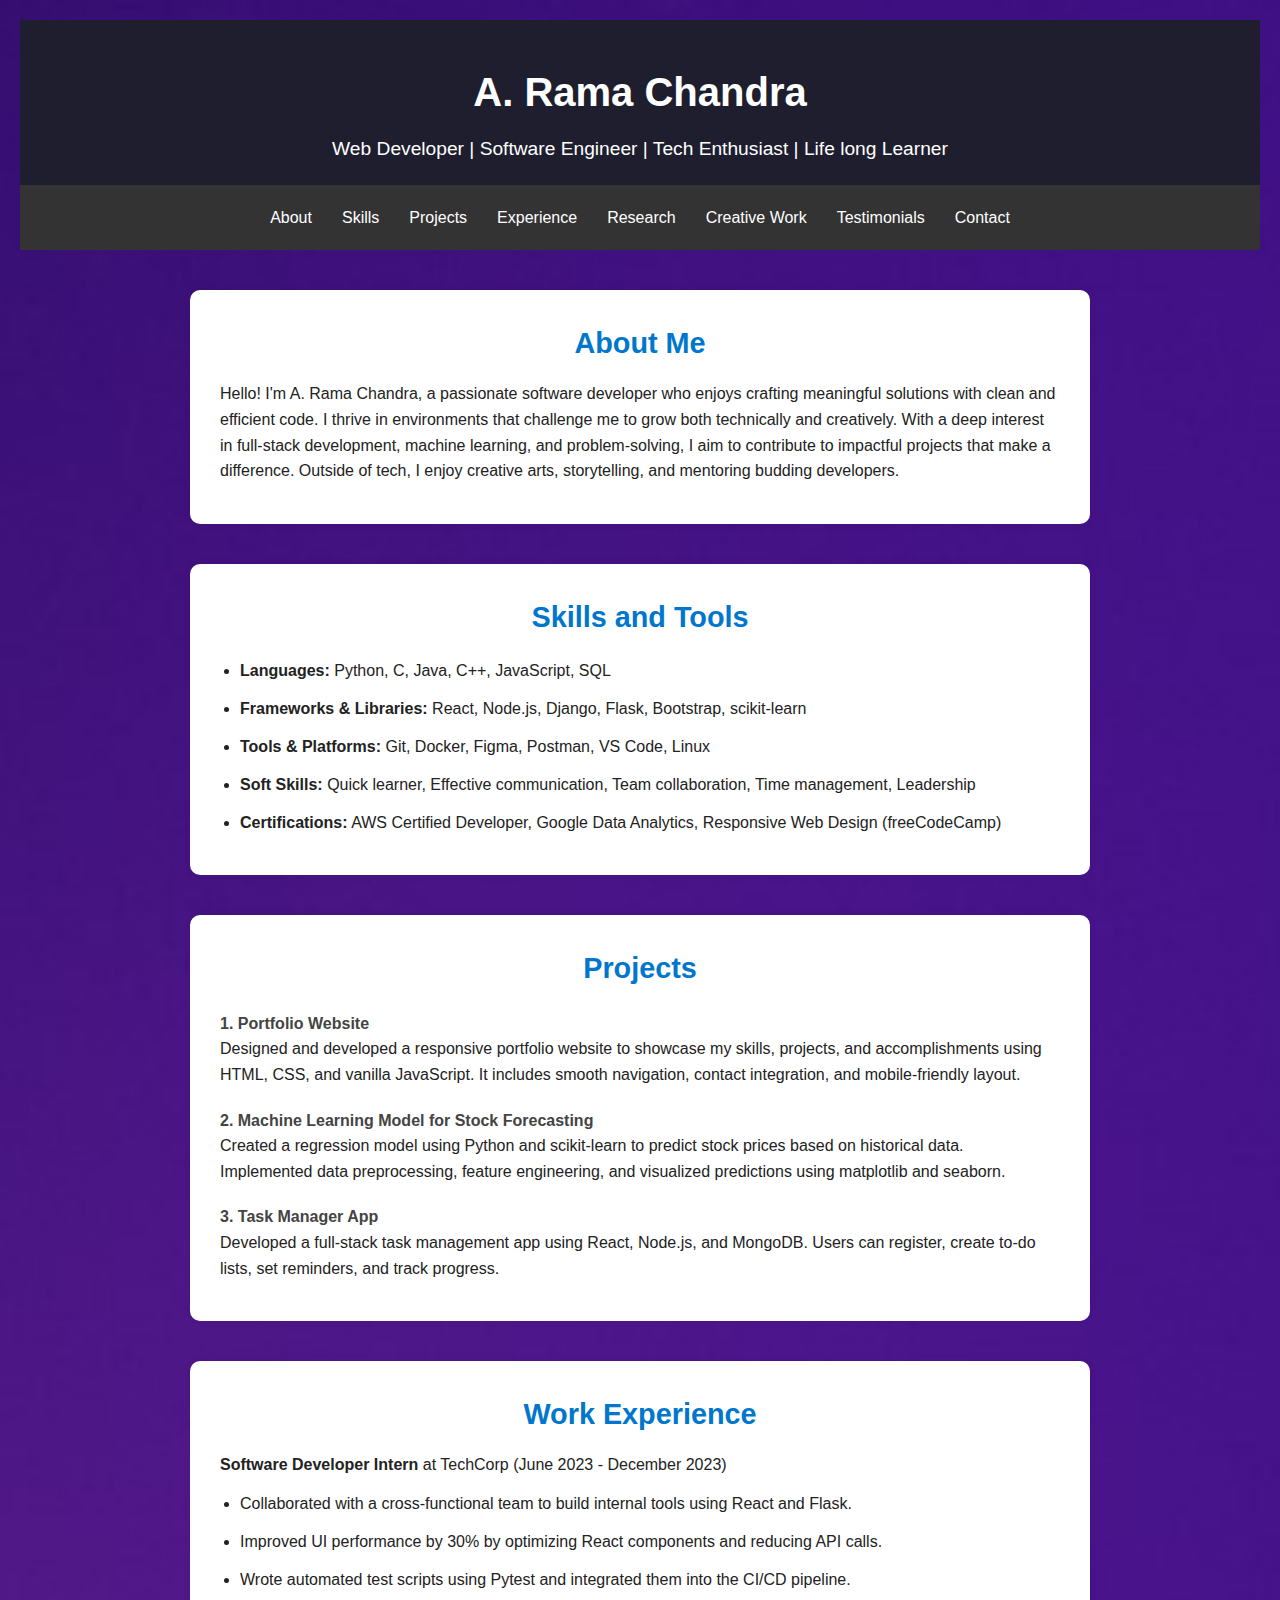
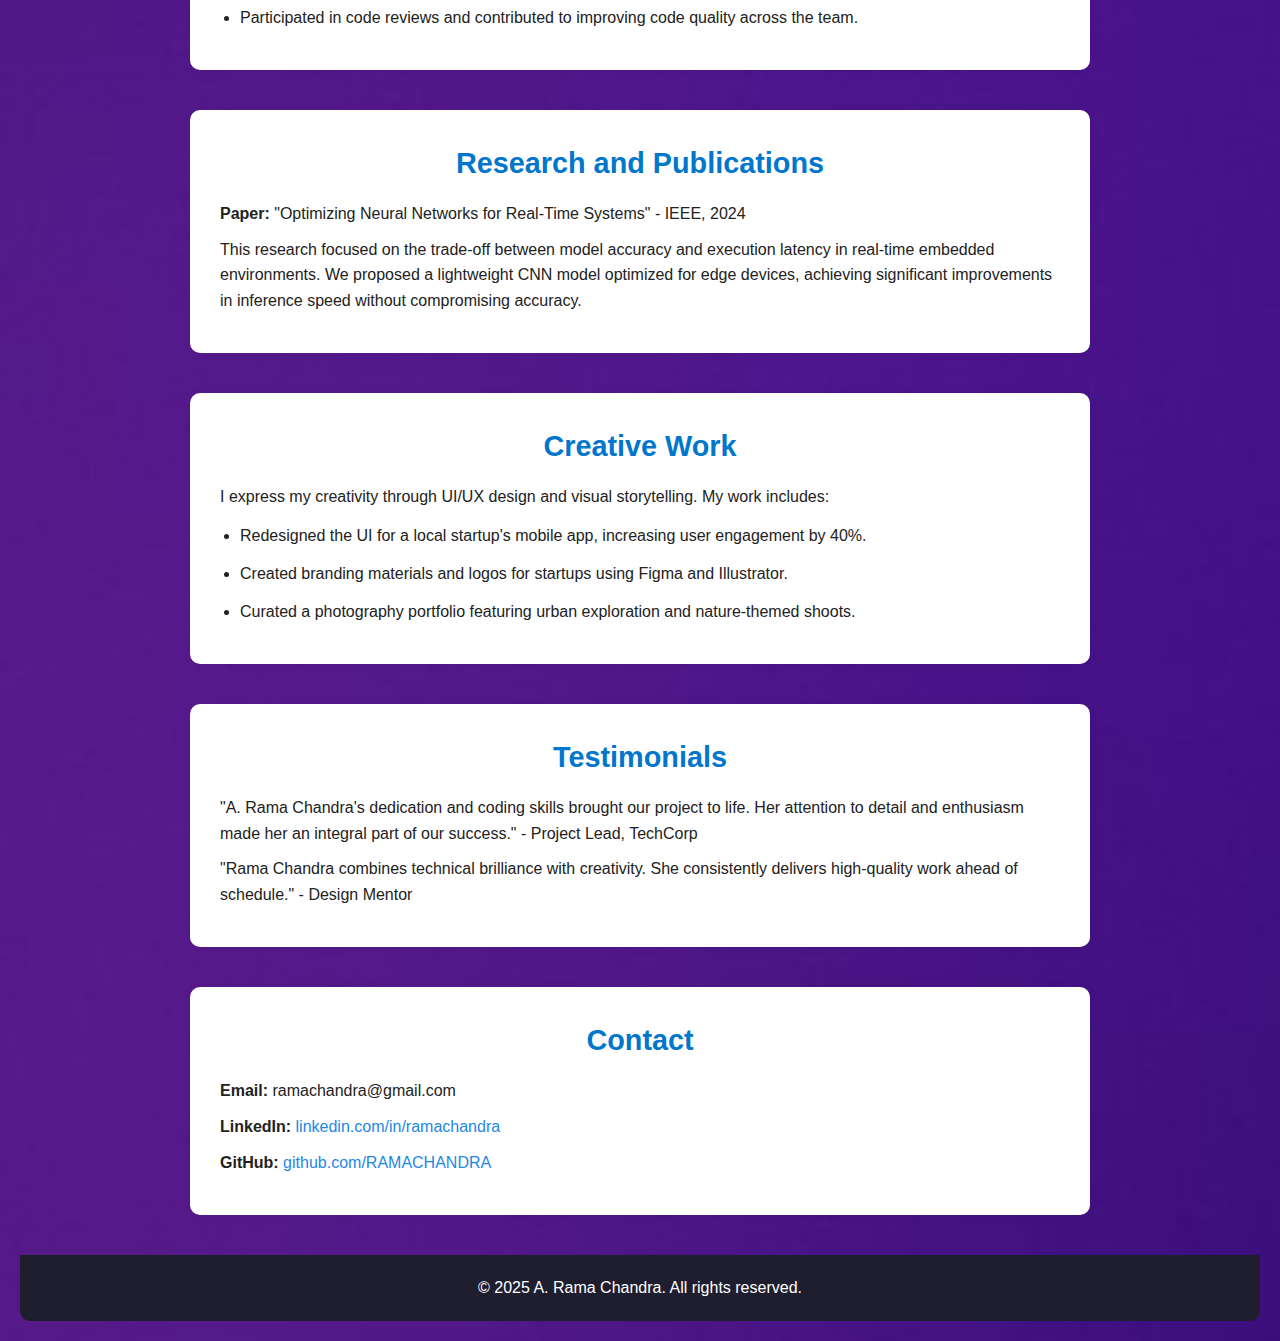
<file: index.html>
<!DOCTYPE html>
<html lang="en">
<head>
<meta charset="UTF-8" />
<meta name="viewport" content="width=device-width, initial-scale=1.0"/>
<title>About Me - A. Rama Chandra</title>
<link rel="stylesheet" href="styles.css">
</head>
<body>
<header>
  <h1>A. Rama Chandra</h1>
  <p>Web Developer | Software Engineer | Tech Enthusiast | Life long Learner</p>
</header>
<body style="background-image: url('img.jpg'); background-size: cover; background-repeat: no-repeat;"></body>
<nav>
  <a href="about.html">About</a>
  <a href="skills.html">Skills</a>
  <a href="projects.html">Projects</a>
  <a href="experience.html">Experience</a>
  <a href="research.html">Research</a>
  <a href="creative.html">Creative Work</a>
  <a href="testimonials.html">Testimonials</a>
  <a href="contact.html">Contact</a>
</nav>
<section id="about">
  <h2>About Me</h2>
  <p>Hello! I'm A. Rama Chandra, a passionate software developer who enjoys crafting meaningful solutions with clean and efficient code. I thrive in environments that challenge me to grow both technically and creatively. With a deep interest in full-stack development, machine learning, and problem-solving, I aim to contribute to impactful projects that make a difference. Outside of tech, I enjoy creative arts, storytelling, and mentoring budding developers.</p>
</section>

<section id="skills">
  <h2>Skills and Tools</h2>
  <ul>
    <li><strong>Languages:</strong> Python, C, Java, C++, JavaScript, SQL</li>
    <li><strong>Frameworks & Libraries:</strong> React, Node.js, Django, Flask, Bootstrap, scikit-learn</li>
    <li><strong>Tools & Platforms:</strong> Git, Docker, Figma, Postman, VS Code, Linux</li>
    <li><strong>Soft Skills:</strong> Quick learner, Effective communication, Team collaboration, Time management, Leadership</li>
    <li><strong>Certifications:</strong> AWS Certified Developer, Google Data Analytics, Responsive Web Design (freeCodeCamp)</li>
  </ul>
</section>

<section id="projects">
  <h2>Projects</h2>
  <h4>1. Portfolio Website</h4>
  <p>Designed and developed a responsive portfolio website to showcase my skills, projects, and accomplishments using HTML, CSS, and vanilla JavaScript. It includes smooth navigation, contact integration, and mobile-friendly layout.</p>

  <h4>2. Machine Learning Model for Stock Forecasting</h4>
  <p>Created a regression model using Python and scikit-learn to predict stock prices based on historical data. Implemented data preprocessing, feature engineering, and visualized predictions using matplotlib and seaborn.</p>

  <h4>3. Task Manager App</h4>
  <p>Developed a full-stack task management app using React, Node.js, and MongoDB. Users can register, create to-do lists, set reminders, and track progress.</p>
</section>

<section id="experience">
  <h2>Work Experience</h2>
  <p><strong>Software Developer Intern</strong> at TechCorp (June 2023 - December 2023)</p>
  <ul>
    <li>Collaborated with a cross-functional team to build internal tools using React and Flask.</li>
    <li>Improved UI performance by 30% by optimizing React components and reducing API calls.</li>
    <li>Wrote automated test scripts using Pytest and integrated them into the CI/CD pipeline.</li>
    <li>Participated in code reviews and contributed to improving code quality across the team.</li>
  </ul>
</section>

<section id="research">
  <h2>Research and Publications</h2>
  <p><strong>Paper:</strong> "Optimizing Neural Networks for Real-Time Systems" - IEEE, 2024</p>
  <p>This research focused on the trade-off between model accuracy and execution latency in real-time embedded environments. We proposed a lightweight CNN model optimized for edge devices, achieving significant improvements in inference speed without compromising accuracy.</p>
</section>

<section id="creative">
  <h2>Creative Work</h2>
  <p>I express my creativity through UI/UX design and visual storytelling. My work includes:</p>
  <ul>
    <li>Redesigned the UI for a local startup's mobile app, increasing user engagement by 40%.</li>
    <li>Created branding materials and logos for startups using Figma and Illustrator.</li>
    <li>Curated a photography portfolio featuring urban exploration and nature-themed shoots.</li>
  </ul>
</section>

<section id="testimonials">
  <h2>Testimonials</h2>
  <p>"A. Rama Chandra's dedication and coding skills brought our project to life. Her attention to detail and enthusiasm made her an integral part of our success." - Project Lead, TechCorp</p>
  <p>"Rama Chandra combines technical brilliance with creativity. She consistently delivers high-quality work ahead of schedule." - Design Mentor</p>
</section>

<section id="contact">
  <h2>Contact</h2>
  <p><strong>Email:</strong> ramachandra@gmail.com</p>
  <p><strong>LinkedIn:</strong> <a href="https://linkedin.com/in/charunya" target="_blank">linkedin.com/in/ramachandra</a></p>
  <p><strong>GitHub:</strong> <a href="https://github.com/CHARUNYA-91" target="_blank">github.com/RAMACHANDRA</a></p>
</section>

<footer>
  <p>&copy; 2025 A. Rama Chandra. All rights reserved.</p>
</footer>

</body>
</html>
</file>
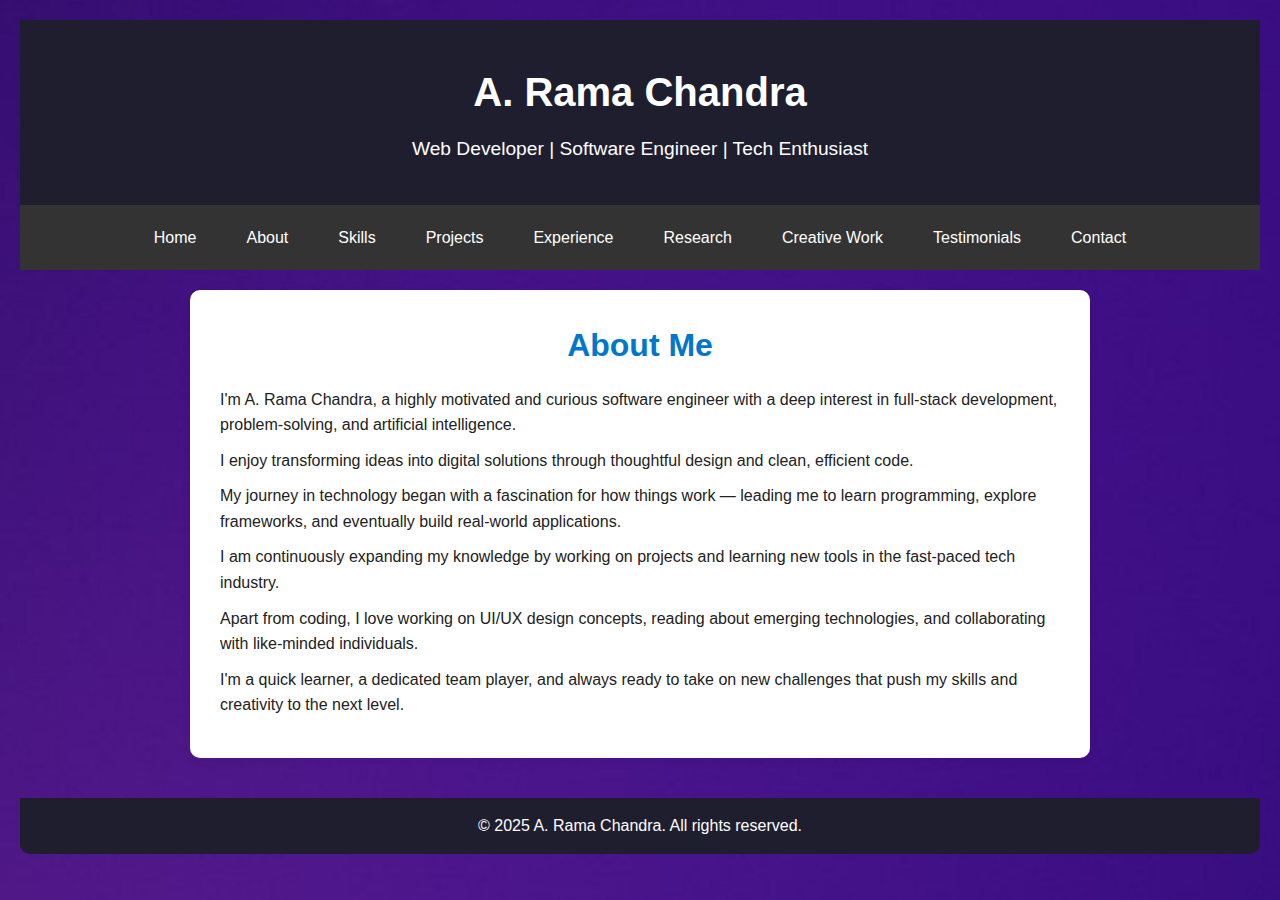
<file: about.html>
<!DOCTYPE html>
<html lang="en">
<head>
<meta charset="UTF-8" />
<meta name="viewport" content="width=device-width, initial-scale=1.0"/>
<title>About Me - A. Rama Chandra</title>
<link rel="stylesheet" href="styles.css">
<link rel="stylesheet" href="about.css">
</head>
<body>
<header>
<h1>A. Rama Chandra</h1>
<p>Web Developer | Software Engineer | Tech Enthusiast</p>
</header>
<body style="background-image: url('img.jpg'); background-size: cover; background-repeat: no-repeat;"></body>
<nav>
<a href="index.html">Home</a>
<a href="about.html">About</a>
<a href="skills.html">Skills</a>
<a href="projects.html">Projects</a>
<a href="experience.html">Experience</a>
<a href="research.html">Research</a>
<a href="creative.html">Creative Work</a>
<a href="testimonials.html">Testimonials</a>
<a href="contact.html">Contact</a>
</nav>
<section>
<h2>About Me</h2>
<p>I'm A. Rama Chandra, a highly motivated and curious software engineer with a deep interest in full-stack development, problem-solving, and artificial intelligence. 
</p>
<p>I enjoy transforming ideas into digital solutions through thoughtful design and clean, efficient code.
</p>
<p>My journey in technology began with a fascination for how things work — leading me to learn programming, explore frameworks, and eventually build real-world applications.
</p>
<p>I am continuously expanding my knowledge by working on projects and learning new tools in the fast-paced tech industry.
</p>
<p>Apart from coding, I love working on UI/UX design concepts, reading about emerging technologies, and collaborating with like-minded individuals.
</p>
<p>I'm a quick learner, a dedicated team player, and always ready to take on new challenges that push my skills and creativity to the next level.
</p>
</section>
<footer>
<p>&copy; 2025 A. Rama Chandra. All rights reserved.</p>
</footer>
</body>
</html>
</file>
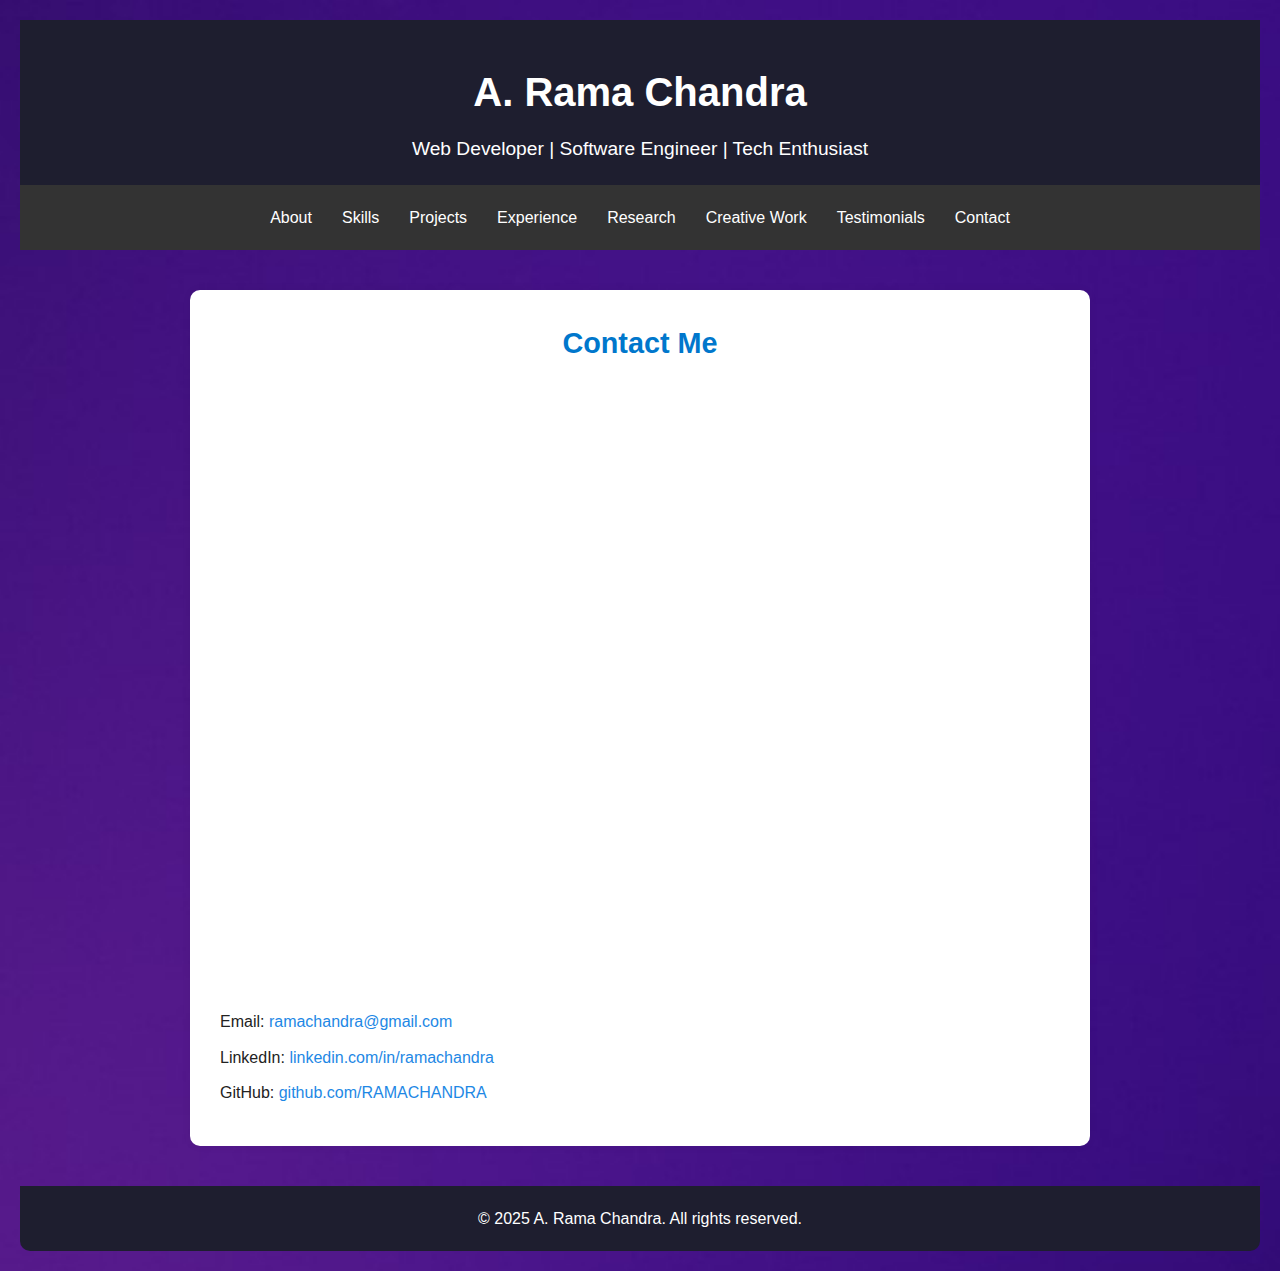
<file: contact.html>
<!DOCTYPE html>
<html lang="en">
<head>
  <meta charset="UTF-8" />
  <meta name="viewport" content="width=device-width, initial-scale=1.0"/>
  <title>Contact - A. Rama Chandra</title>
  <link rel="stylesheet" href="styles.css" >
  <link rel="stylesheet" href="contact.css">
</head>
<body>
  <header>
    <h1>A. Rama Chandra</h1>
    <p>Web Developer | Software Engineer | Tech Enthusiast</p>
  </header>
  <body style="background-image: url('img.jpg'); background-size: cover; background-repeat: no-repeat;"></body>
  <nav>
    <a href="about.html">About</a>
    <a href="skills.html">Skills</a>
    <a href="projects.html">Projects</a>
    <a href="experience.html">Experience</a>
    <a href="research.html">Research</a>
    <a href="creative.html">Creative Work</a>
    <a href="testimonials.html">Testimonials</a>
    <a href="contact.html" class="active">Contact</a>
  </nav>

  <main>
    <section id="contact">
      <h2>Contact Me</h2>
      <iframe src="https://docs.google.com/forms/d/e/1FAIpQLSe_LyJ6KixwgiIWkGVzWD3s-S8d2KoLZzleivDQYcdfmCKC2A/viewform?embedded=true"
              width="100%" height="600" frameborder="0" marginheight="0" marginwidth="0">
        Loading…
      </iframe>

      <div class="contact-info" style="margin-top: 20px;">
        <p>Email: <a href="mailto:ramachandra@gmail.com">ramachandra@gmail.com</a></p>
        <p>LinkedIn: <a href="https://linkedin.com/in/charunya" target="_blank">linkedin.com/in/ramachandra</a></p>
        <p>GitHub: <a href="https://github.com/CHARUNYA-91" target="_blank">github.com/RAMACHANDRA</a></p>
      </div>
    </section>
  </main>

  <footer>
    <p>&copy; 2025 A. Rama Chandra. All rights reserved.</p>
  </footer>
</body>
</html>
</file>
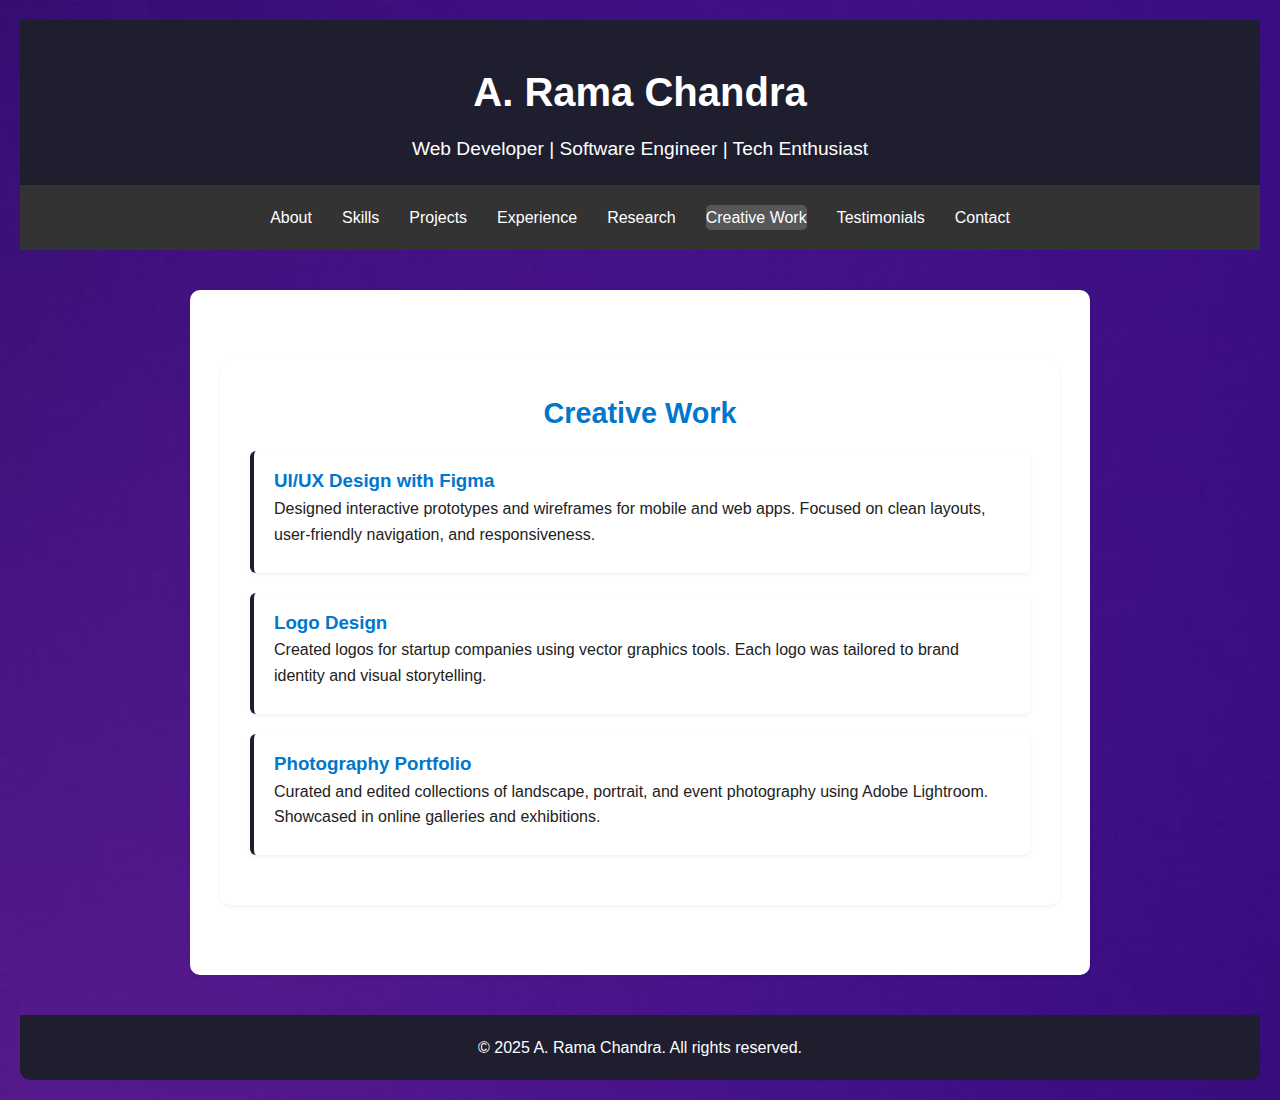
<file: creative.html>
<!DOCTYPE html>
<html lang="en">
<head>
  <meta charset="UTF-8" />
  <meta name="viewport" content="width=device-width, initial-scale=1.0"/>
  <title>Creative Work - A. Rama Chandra</title>
  <link rel="stylesheet" href="styles.css">
  <link rel="stylesheet" href="creative.css">
</head>
<body>
  <header>
    <h1>A. Rama Chandra</h1>
    <p>Web Developer | Software Engineer | Tech Enthusiast</p>
  </header>
  <body style="background-image: url('img.jpg'); background-size: cover; background-repeat: no-repeat;"></body>
  <nav>
    <a href="about.html">About</a>
    <a href="skills.html">Skills</a>
    <a href="projects.html">Projects</a>
    <a href="experience.html">Experience</a>
    <a href="research.html">Research</a>
    <a href="creative.html" class="active">Creative Work</a>
    <a href="testimonials.html">Testimonials</a>
    <a href="contact.html">Contact</a>
  </nav>

  <main>
    <section id="creative">
      <h2>Creative Work</h2>

      <article>
        <h3>UI/UX Design with Figma</h3>
        <p>Designed interactive prototypes and wireframes for mobile and web apps. Focused on clean layouts, user-friendly navigation, and responsiveness.</p>
      </article>

      <article>
        <h3>Logo Design</h3>
        <p>Created logos for startup companies using vector graphics tools. Each logo was tailored to brand identity and visual storytelling.</p>
      </article>

      <article>
        <h3>Photography Portfolio</h3>
        <p>Curated and edited collections of landscape, portrait, and event photography using Adobe Lightroom. Showcased in online galleries and exhibitions.</p>
      </article>
    </section>
  </main>

  <footer>
    <p>&copy; 2025 A. Rama Chandra. All rights reserved.</p>
  </footer>
</body>
</html>
</file>
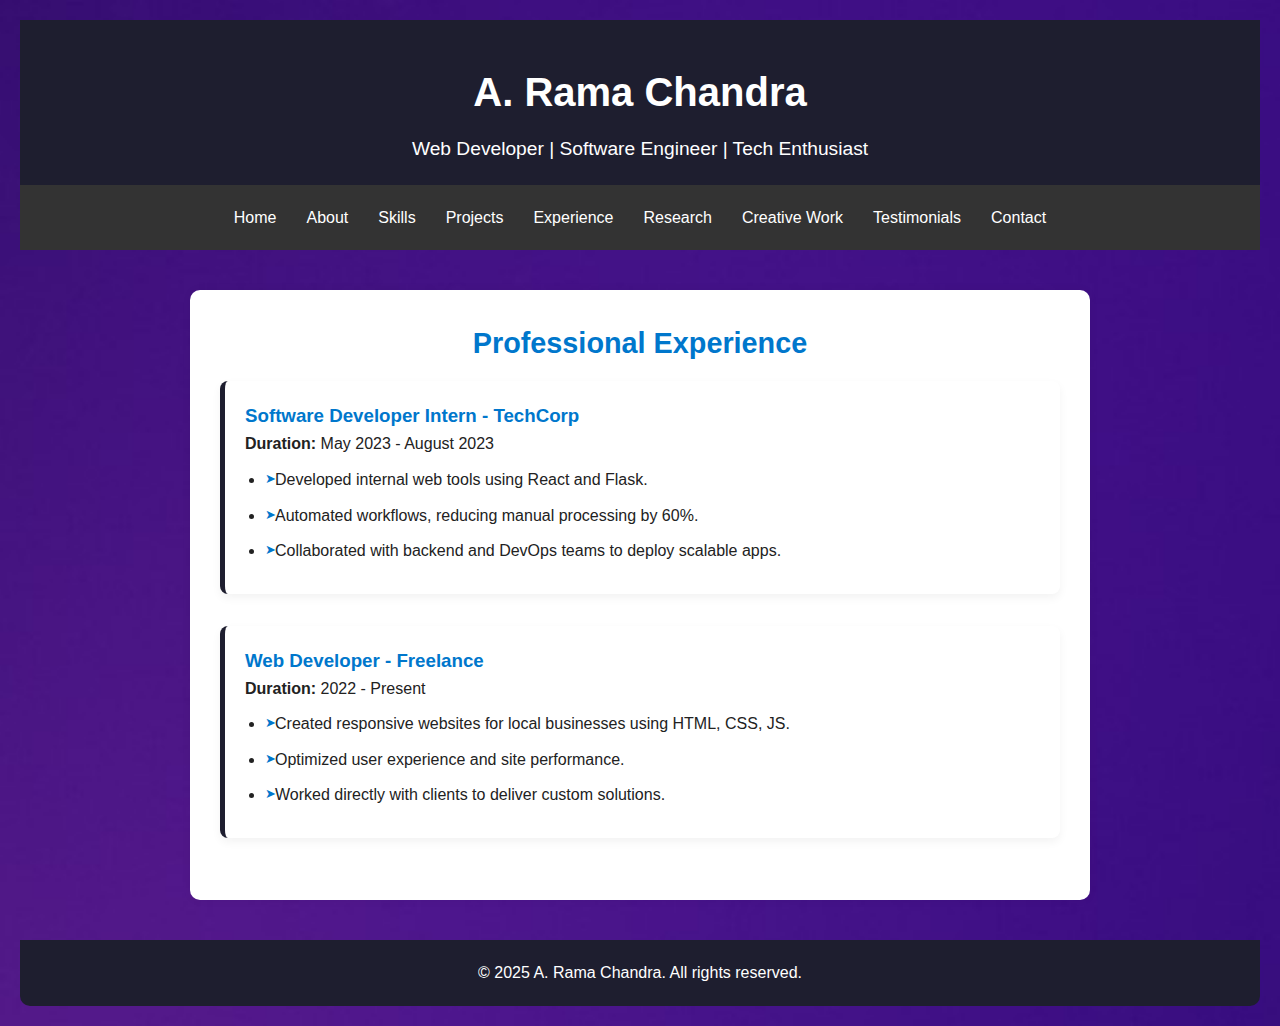
<file: experience.html>
<!DOCTYPE html>
<html lang="en">
<head>
  <meta charset="UTF-8" />
  <meta name="viewport" content="width=device-width, initial-scale=1.0"/>
  <title>Experience - A. Rama Chandra</title>
  <link rel="stylesheet" href="styles.css">
  <link rel="stylesheet" href="experience.css">
</head>
<body>
  <header>
    <h1>A. Rama Chandra</h1>
    <p>Web Developer | Software Engineer | Tech Enthusiast</p>
  </header>
  <body style="background-image: url('img.jpg'); background-size: cover; background-repeat: no-repeat;"></body>
  <nav>
    <a href="index.html">Home</a>
    <a href="about.html">About</a>
    <a href="skills.html">Skills</a>
    <a href="projects.html">Projects</a>
    <a href="experience.html" class="active">Experience</a>
    <a href="research.html">Research</a>
    <a href="creative.html">Creative Work</a>
    <a href="testimonials.html">Testimonials</a>
    <a href="contact.html">Contact</a>
  </nav>

  <section>
    <h2>Professional Experience</h2>

    <div class="experience">
      <h3>Software Developer Intern - TechCorp</h3>
      <p><strong>Duration:</strong> May 2023 - August 2023</p>
      <ul>
        <li>Developed internal web tools using React and Flask.</li>
        <li>Automated workflows, reducing manual processing by 60%.</li>
        <li>Collaborated with backend and DevOps teams to deploy scalable apps.</li>
      </ul>
    </div>

    <div class="experience">
      <h3>Web Developer - Freelance</h3>
      <p><strong>Duration:</strong> 2022 - Present</p>
      <ul>
        <li>Created responsive websites for local businesses using HTML, CSS, JS.</li>
        <li>Optimized user experience and site performance.</li>
        <li>Worked directly with clients to deliver custom solutions.</li>
      </ul>
    </div>
  </section>

  <footer>
    <p>&copy; 2025 A. Rama Chandra. All rights reserved.</p>
  </footer>
</body>
</html>
</file>
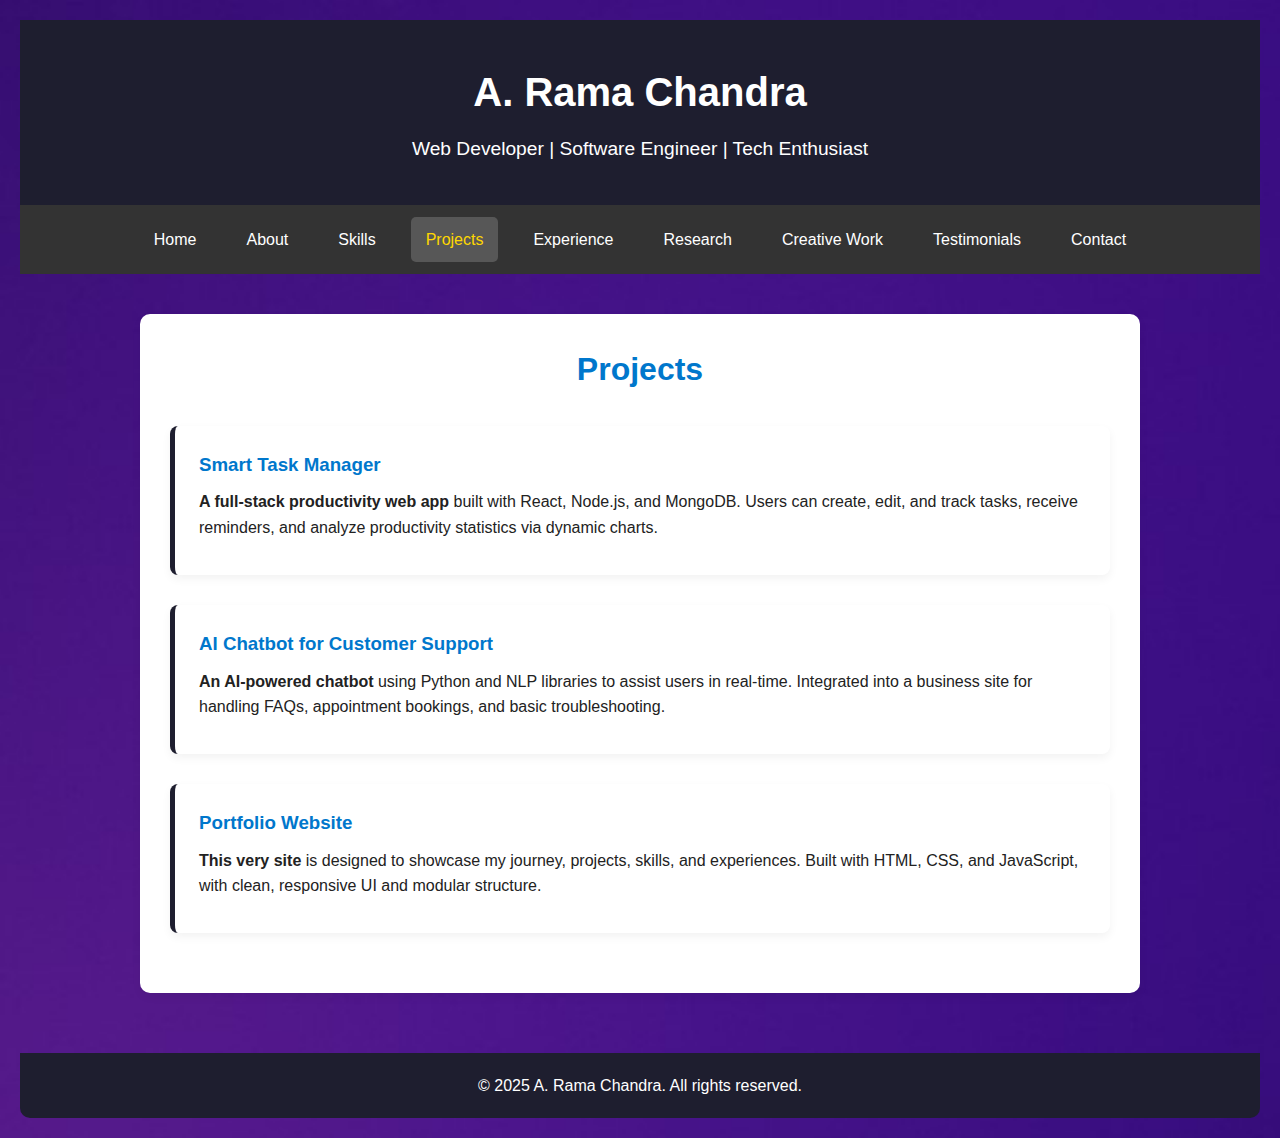
<file: projects.html>
<!DOCTYPE html>
<html lang="en">
<head>
  <meta charset="UTF-8" />
  <meta name="viewport" content="width=device-width, initial-scale=1.0"/>
  <title>Projects - A. Rama Chandra</title>
  <link rel="stylesheet" href="styles.css">
  <link rel="stylesheet" href="projects.css">
</head>
<body>
<header>
    <h1>A. Rama Chandra</h1>
    <p>Web Developer | Software Engineer | Tech Enthusiast</p>
  </header>
  <body style="background-image: url('img.jpg'); background-size: cover; background-repeat: no-repeat;"></body>
  <nav>
    <a href="index.html">Home</a>
    <a href="about.html">About</a>
    <a href="skills.html">Skills</a>
    <a href="projects.html" class="active">Projects</a>
    <a href="experience.html">Experience</a>
    <a href="research.html">Research</a>
    <a href="creative.html">Creative Work</a>
    <a href="testimonials.html">Testimonials</a>
    <a href="contact.html">Contact</a>
  </nav>

  <section>
    <h2>Projects</h2>

    <div class="project">
      <h3>Smart Task Manager</h3>
      <p><strong>A full-stack productivity web app</strong> built with React, Node.js, and MongoDB. Users can create, edit, and track tasks, receive reminders, and analyze productivity statistics via dynamic charts.</p>
    </div>

    <div class="project">
      <h3>AI Chatbot for Customer Support</h3>
      <p><strong>An AI-powered chatbot</strong> using Python and NLP libraries to assist users in real-time. Integrated into a business site for handling FAQs, appointment bookings, and basic troubleshooting.</p>
    </div>

    <div class="project">
      <h3>Portfolio Website</h3>
      <p><strong>This very site</strong> is designed to showcase my journey, projects, skills, and experiences. Built with HTML, CSS, and JavaScript, with clean, responsive UI and modular structure.</p>
    </div>
    
  </section>

  <footer>
    <p>&copy; 2025 A. Rama Chandra. All rights reserved.</p>
  </footer>

</body>
</html>
</file>
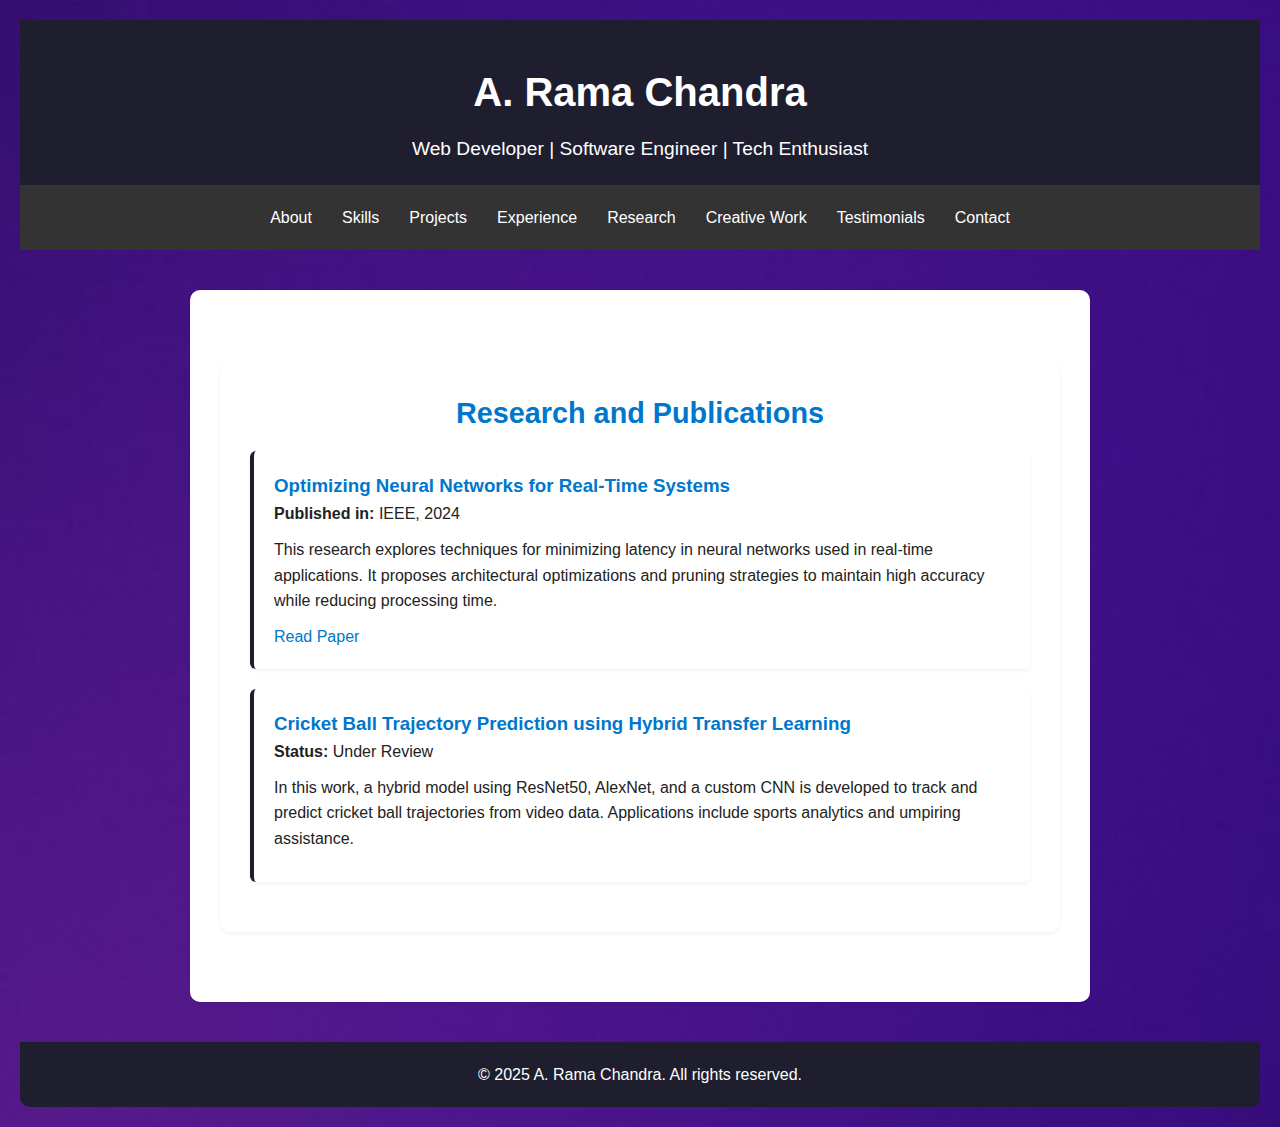
<file: research.html>
<!DOCTYPE html>
<html lang="en">
<head>
  <meta charset="UTF-8" />
  <meta name="viewport" content="width=device-width, initial-scale=1.0"/>
  <title>Research - A. Rama Chandra</title>
  <link rel="stylesheet" href="styles.css" />
  <link rel="stylesheet" href="research.css">
</head>
<body>
  <header>
    <h1>A. Rama Chandra</h1>
    <p>Web Developer | Software Engineer | Tech Enthusiast</p>
  </header>
  <body style="background-image: url('img.jpg'); background-size: cover; background-repeat: no-repeat;"></body>
  <nav>
    <a href="about.html">About</a>
    <a href="skills.html">Skills</a>
    <a href="projects.html">Projects</a>
    <a href="experience.html">Experience</a>
    <a href="research.html" class="active">Research</a>
    <a href="creative.html">Creative Work</a>
    <a href="testimonials.html">Testimonials</a>
    <a href="contact.html">Contact</a>
  </nav>

  <main>
    <section id="research">
      <h2>Research and Publications</h2>

      <article>
        <h3>Optimizing Neural Networks for Real-Time Systems</h3>
        <p><strong>Published in:</strong> IEEE, 2024</p>
        <p>This research explores techniques for minimizing latency in neural networks used in real-time applications. It proposes architectural optimizations and pruning strategies to maintain high accuracy while reducing processing time.</p>
        <a href="https://ieeexplore.ieee.org/" target="_blank">Read Paper</a>
      </article>

      <article>
        <h3>Cricket Ball Trajectory Prediction using Hybrid Transfer Learning</h3>
        <p><strong>Status:</strong> Under Review</p>
        <p>In this work, a hybrid model using ResNet50, AlexNet, and a custom CNN is developed to track and predict cricket ball trajectories from video data. Applications include sports analytics and umpiring assistance.</p>
      </article>
    </section>
  </main>

  <footer>
    <p>&copy; 2025 A. Rama Chandra. All rights reserved.</p>
  </footer>
</body>
</html>
</file>
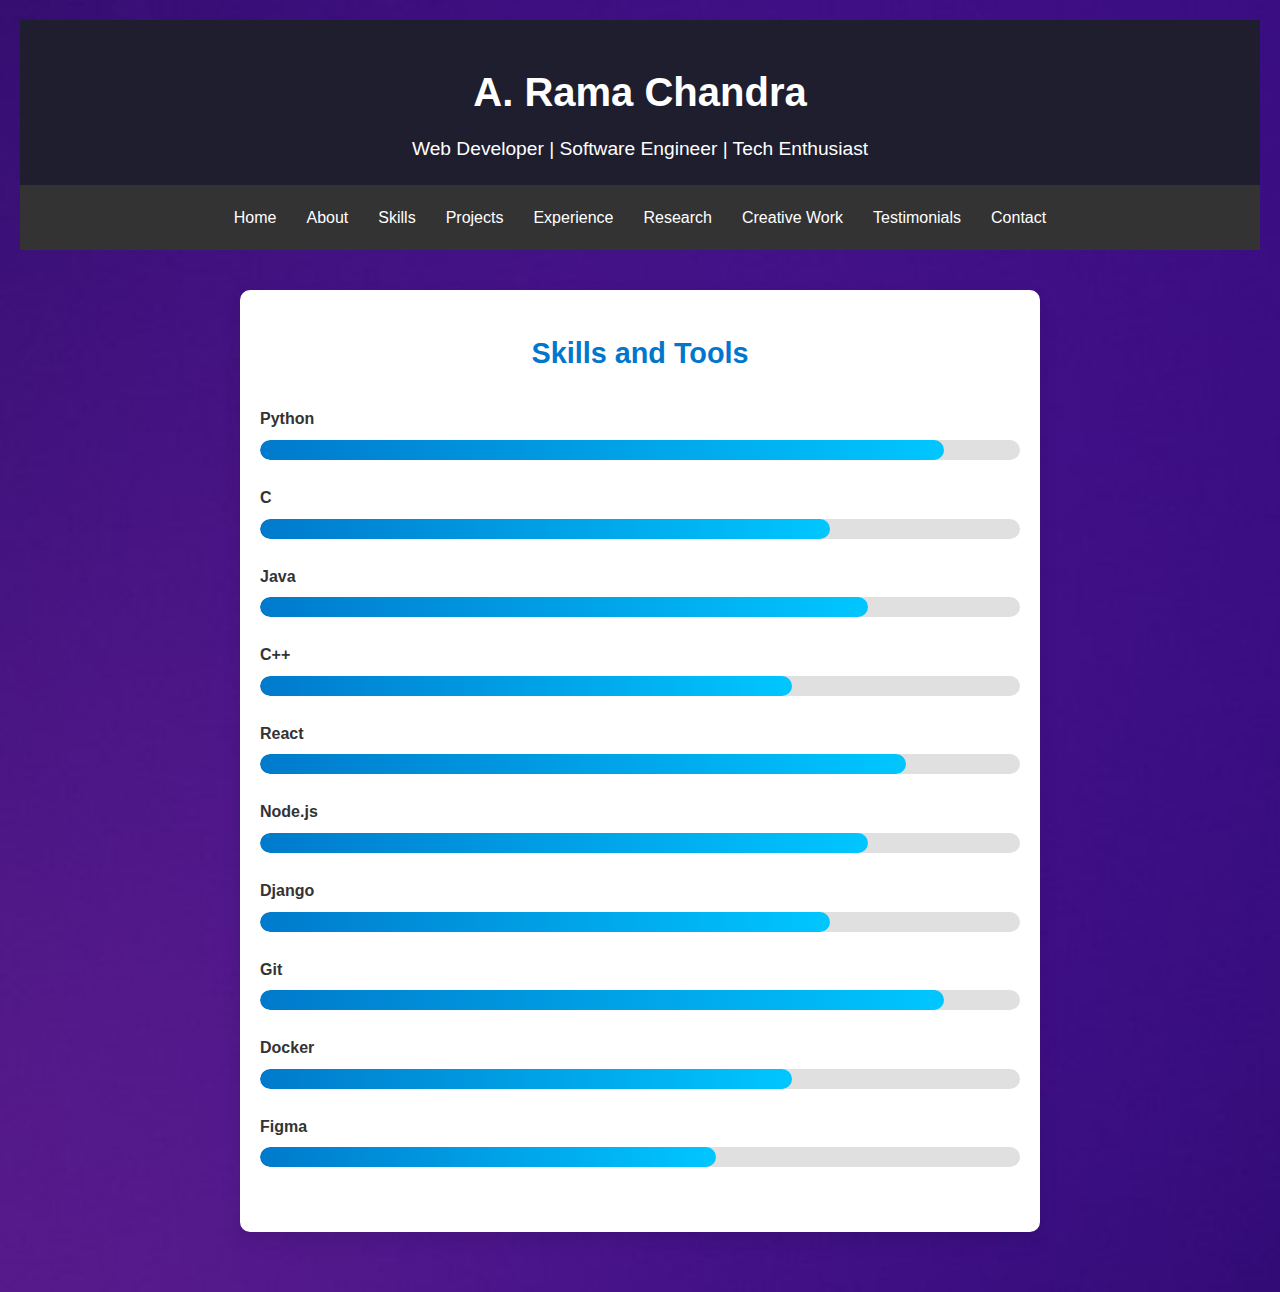
<file: skills.html>
<!DOCTYPE html>
<html lang="en">
<head>
<meta charset="UTF-8" />
<meta name="viewport" content="width=device-width, initial-scale=1.0"/>
<title>About Me - A. Rama Chandra</title>
<link rel="stylesheet" href="styles.css">
<link rel="stylesheet" href="skills.css">
</head>
<body>
<header>
<h1>A. Rama Chandra</h1>
<p>Web Developer | Software Engineer | Tech Enthusiast</p>
</header>
<body style="background-image: url('img.jpg'); background-size: cover; background-repeat: no-repeat;"></body>
<nav>
<a href="index.html">Home</a>
<a href="about.html">About</a>
<a href="skills.html">Skills</a>
<a href="projects.html">Projects</a>
<a href="experience.html">Experience</a>
<a href="research.html">Research</a>
<a href="creative.html">Creative Work</a>
<a href="testimonials.html">Testimonials</a>
<a href="contact.html">Contact</a>
</nav>
  
<section id="skills">
    <link rel="stylesheet" href="styles.css">
    <link rel="stylesheet" href="skills.css">
    <h2>Skills and Tools</h2>
    <div class="skill-bar">
      <span>Python</span>
      <div class="bar"><div class="fill" style="width: 90%;"></div></div>
    </div>
    <div class="skill-bar">
      <span>C</span>
      <div class="bar"><div class="fill" style="width: 75%;"></div></div>
    </div>
    <div class="skill-bar">
      <span>Java</span>
      <div class="bar"><div class="fill" style="width: 80%;"></div></div>
    </div>
    <div class="skill-bar">
      <span>C++</span>
      <div class="bar"><div class="fill" style="width: 70%;"></div></div>
    </div>
    <div class="skill-bar">
      <span>React</span>
      <div class="bar"><div class="fill" style="width: 85%;"></div></div>
    </div>
    <div class="skill-bar">
      <span>Node.js</span>
      <div class="bar"><div class="fill" style="width: 80%;"></div></div>
    </div>
    <div class="skill-bar">
      <span>Django</span>
      <div class="bar"><div class="fill" style="width: 75%;"></div></div>
    </div>
    <div class="skill-bar">
      <span>Git</span>
      <div class="bar"><div class="fill" style="width: 90%;"></div></div>
    </div>
    <div class="skill-bar">
      <span>Docker</span>
      <div class="bar"><div class="fill" style="width: 70%;"></div></div>
    </div>
    <div class="skill-bar">
      <span>Figma</span>
      <div class="bar"><div class="fill" style="width: 60%;"></div></div>
    </div>
  </section>
</file>
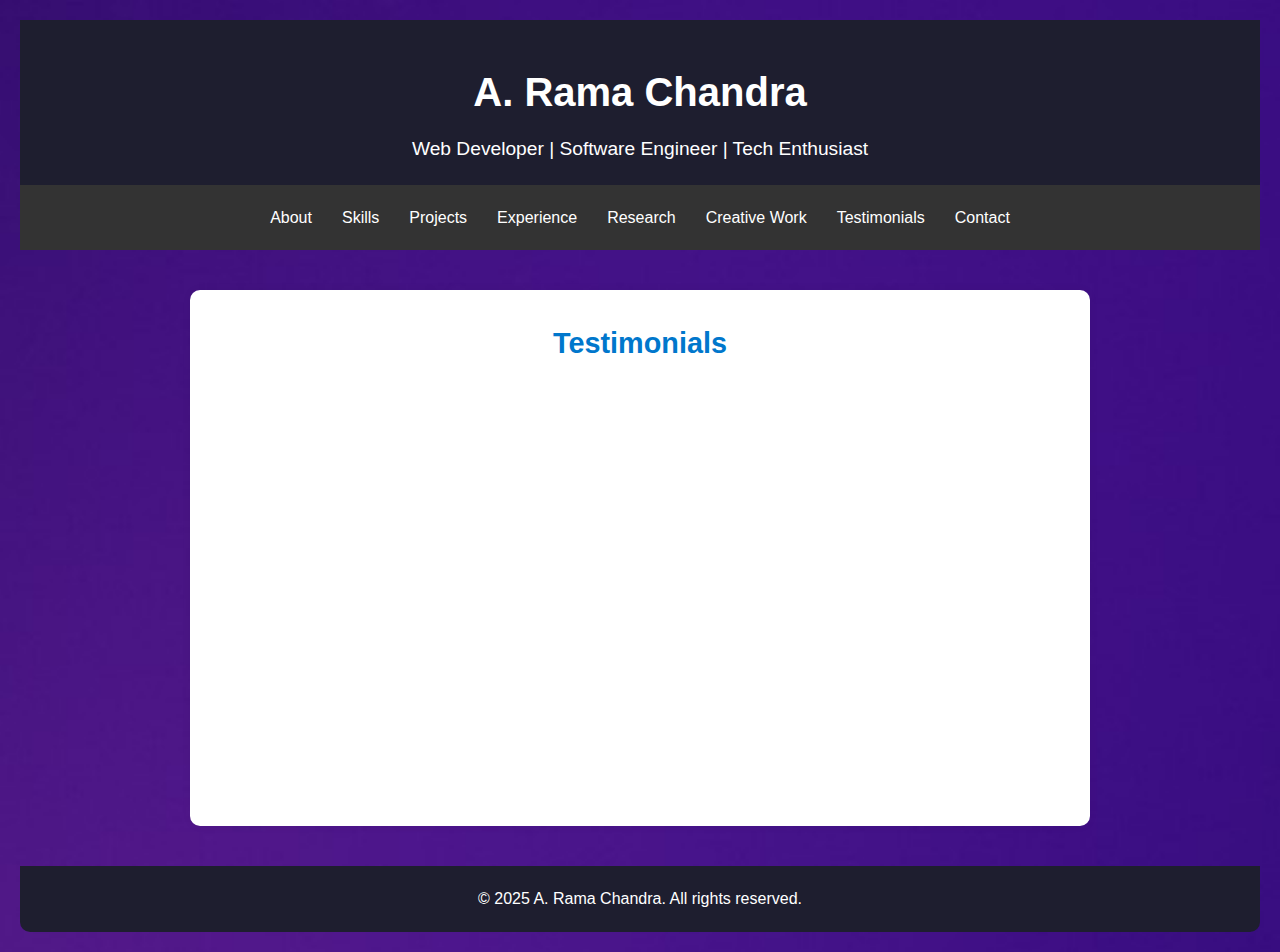
<file: testimonials.html>
<!DOCTYPE html>
<html lang="en">
<head>
  <meta charset="UTF-8" />
  <meta name="viewport" content="width=device-width, initial-scale=1.0"/>
  <title>Testimonials - A. Rama Chandra</title>
  <link rel="stylesheet" href="styles.css" />
  <link rel="stylesheet" href="testimonials.css">
</head>
<body>
  <header>
    <h1>A. Rama Chandra</h1>
    <p>Web Developer | Software Engineer | Tech Enthusiast</p>
  </header>
  <body style="background-image: url('img.jpg'); background-size: cover; background-repeat: no-repeat;"></body>
  <nav>
    <a href="about.html">About</a>
    <a href="skills.html">Skills</a>
    <a href="projects.html">Projects</a>
    <a href="experience.html">Experience</a>
    <a href="research.html">Research</a>
    <a href="creative.html">Creative Work</a>
    <a href="testimonials.html" class="active">Testimonials</a>
    <a href="contact.html">Contact</a>
  </nav>

  <main>
    <section id="testimonials">
      <h2>Testimonials</h2>

      <article>
        <p>"A. Rama Chandra's dedication and coding skills brought our project to life! She was always quick to adapt and offer efficient solutions."</p>
        <p><strong>- John M., Project Manager at TechCorp</strong></p>
      </article>

      <article>
        <p>"Her attention to detail and design intuition made a big impact on our product's usability. A true asset to any team."</p>
        <p><strong>- Priya S., UX Lead at DesignNest</strong></p>
      </article>

      <article>
        <p>"Creative, committed, and communicative - Rama Chandra always delivers beyond expectations."</p>
        <p><strong>- Arun V., Founder of InnovateNow</strong></p>
      </article>
    </section>
  </main>

  <footer>
    <p>&copy; 2025 A. Rama Chandra. All rights reserved.</p>
  </footer>
</body>
</html>
</file>
<file: contact.css>
.contact-form {
    display: flex;
    flex-direction: column;
    gap: 15px;
    margin-top: 20px;
  }
  
  .contact-form label {
    font-weight: bold;
    color: #333;
  }
  
  .contact-form input,
  .contact-form textarea {
    padding: 10px;
    border: 1px solid #ccc;
    border-radius: 6px;
    font-size: 1rem;
    width: 100%;
    box-sizing: border-box;
  }
  
  .contact-form button {
    background-color: #0077cc;
    color: white;
    border: none;
    padding: 12px;
    border-radius: 6px;
    cursor: pointer;
    font-size: 1rem;
    transition: background 0.3s;
  }
  
  .contact-form button:hover {
    background-color: #005fa3;
  }
  
  .contact-info {
    margin-top: 30px;
    font-size: 1rem;
  }
  
  .contact-info a {
    color: #0077cc;
    text-decoration: none;
  }
  
  .contact-info a:hover {
    text-decoration: underline;
  }
</file>
<file: experience.css>
.experience {
  background-color: #ffffff;
  padding: 20px;
  margin-bottom: 2rem;
  border-left: 5px solid #1e1e2f;
  border-radius: 8px;
  box-shadow: 0 4px 10px rgba(0, 0, 0, 0.05);
  transition: transform 0.3s ease, box-shadow 0.3s ease;
}

.experience:hover {
  transform: translateY(-3px);
  box-shadow: 0 6px 14px rgba(0, 0, 0, 0.08);
}

.experience h3 {
  color: #0077cc;
  margin-top: 0;
  transition: color 0.3s ease;
}

.experience h3:hover {
  color: #ffcc00;
}

.experience ul {
  padding-left: 20px;
}

.experience ul li {
  margin-bottom: 10px;
  line-height: 1.6;
  position: relative;
  padding-left: 10px;
}

.experience ul li::before {
  content: '➤';
  position: absolute;
  left: 0;
  color: #0077cc;
  font-size: 0.8rem;
  top: 2px;
}
</file>
<file: skills.css>
#skills {
  padding: 40px 20px;
  max-width: 800px;
  margin: 40px auto;
  background-color: #ffffff;
  border-radius: 10px;
  box-shadow: 0 8px 20px rgba(0, 0, 0, 0.1);
  transition: transform 0.3s ease, box-shadow 0.3s ease;
}

#skills:hover {
  transform: translateY(-5px);
  box-shadow: 0 12px 24px rgba(0, 0, 0, 0.15);
}

#skills h2 {
  text-align: center;
  color: #0077cc;
  margin-bottom: 30px;
  font-size: 1.8rem;
}

.skill-bar {
  margin-bottom: 25px;
}

.skill-bar span {
  display: block;
  font-weight: bold;
  margin-bottom: 8px;
  color: #333;
}

.bar {
  background-color: #e0e0e0;
  border-radius: 10px;
  overflow: hidden;
  height: 20px;
}

.fill {
  background: linear-gradient(90deg, #007acc, #00c6ff);
  height: 100%;
  width: 0;
  border-radius: 10px;
  transition: width 1.2s ease-in-out;
}

/* Optional: Animate bars on scroll (basic) */
.skill-bar .fill.animate {
  width: var(--skill-level, 80%);
}

/* Responsive fix */
@media (prefers-color-scheme: dark) {
  #skills {
    background-color: #1e1e1e;
    color: #e0e0e0;
  }

  .skill-bar span {
    color: #f0f0f0;
  }

  .bar {
    background-color: #333;
  }
}
</file>
<file: testimonials.css>
/* Dynamic Article Styles */
:root {
  --article-bg-color: #ffffff;
  --article-border-color: #1e1e2f;
  --article-shadow-color: rgba(0, 0, 0, 0.05);
  --article-hover-shadow-color: rgba(0, 0, 0, 0.1);
  --article-hover-bg-color: #f5f5f5;
  --article-border-radius: 6px;
}

article {
  background-color: var(--article-bg-color);
  border-left: 4px solid var(--article-border-color);
  margin-bottom: 20px;
  padding: 15px 20px;
  border-radius: var(--article-border-radius);
  box-shadow: 0 2px 4px var(--article-shadow-color);
  transition: background-color 0.3s ease, box-shadow 0.3s ease;
}

article:hover {
  background-color: var(--article-hover-bg-color);
  box-shadow: 0 6px 12px var(--article-hover-shadow-color);
}

article p {
  margin: 0 0 10px;
  font-size: 1rem;
  color: #333;
  line-height: 1.6;
  transition: color 0.3s ease;
}

article:hover p {
  color: #0077cc; /* Change text color when article is hovered */
}

/* Smooth transition for article appearance */
article {
  opacity: 0;
  transform: translateY(20px);
  animation: fadeInArticle 0.5s forwards;
}

@keyframes fadeInArticle {
  to {
    opacity: 1;
    transform: translateY(0);
  }
}
</file>
<file: styles.css>
/* Reset some default styles */
* {
  margin: 0;
  padding: 0;
  box-sizing: border-box;
  scroll-behavior: smooth;
}

/* General Layout */
body {
  font-family: "Segoe UI", Tahoma, Geneva, Verdana, sans-serif;
  line-height: 1.6;
  background: linear-gradient(135deg, #2a0845, #6441a5, #2a0845);
  background-size: 600% 600%;
  animation: backgroundShift 15s ease infinite;
  color: #f0f0f5;
  padding: 20px;
  transition: background-color 0.4s ease, color 0.4s ease;
}

@keyframes backgroundShift {
  0% { background-position: 0% 50%; }
  50% { background-position: 100% 50%; }
  100% { background-position: 0% 50%; }
}

/* Header */
header {
  text-align: center;
  padding: 40px 20px 20px;
  background-color: #1e1e2f;
  color: #fff;
  animation: fadeInDown 1s ease-out;
}

@keyframes fadeInDown {
  from { opacity: 0; transform: translateY(-20px); }
  to { opacity: 1; transform: translateY(0); }
}

header h1 {
  font-size: 2.5rem;
  transition: color 0.3s ease;
}

header h1:hover {
  color: #ffd700;
}

header p {
  font-size: 1.2rem;
  margin-top: 10px;
}

/* Navigation */
nav {
  display: flex;
  flex-wrap: wrap;
  justify-content: center;
  background-color: #333;
  padding: 10px;
}

nav a {
  color: white;
  text-decoration: none;
  margin: 10px 15px;
  font-weight: 500;
  position: relative;
  transition: color 0.3s;
}

nav a::after {
  content: "";
  position: absolute;
  width: 0%;
  height: 2px;
  left: 0;
  bottom: -4px;
  background-color: #ffd700;
  transition: width 0.3s ease;
}

nav a:hover::after {
  width: 100%;
}

nav a:hover {
  color: #ffd700;
}

/* Section Styles */
section {
  max-width: 900px;
  margin: 40px auto;
  padding: 30px;
  background-color: #fff;
  color: #222;
  border-radius: 10px;
  box-shadow: 0 0 10px rgba(0, 0, 0, 0.05);
  transition: transform 0.3s ease, box-shadow 0.3s ease;
}

section:hover {
  transform: translateY(-5px);
  box-shadow: 0 8px 20px rgba(0, 0, 0, 0.1);
}

section h2 {
  font-size: 1.8rem;
  margin-bottom: 15px;
  color: #0077cc;
  text-align: center;
}

section p,
section li {
  font-size: 1rem;
  margin-bottom: 10px;
}

/* Lists */
ul {
  padding-left: 20px;
}

ul li {
  line-height: 2;
  margin-bottom: 6px;
}

/* Headings inside sections */
h4 {
  margin-top: 20px;
  color: #444;
}

/* Contact links */
#contact a {
  color: #1e88e5;
  text-decoration: none;
  transition: color 0.3s ease;
}

#contact a:hover {
  text-decoration: underline;
  color: #005bb5;
}

/* Footer */
footer {
  text-align: center;
  padding: 20px;
  background-color: #1e1e2f;
  color: #fff;
  margin-top: 40px;
  border-radius: 0 0 10px 10px;
  animation: fadeInUp 1s ease-out;
}

@keyframes fadeInUp {
  from { opacity: 0; transform: translateY(20px); }
  to { opacity: 1; transform: translateY(0); }
}

/* Responsive Design */
@media (max-width: 768px) {
  nav {
    flex-direction: column;
    align-items: center;
  }

  header h1 {
    font-size: 2rem;
  }

  section {
    margin: 20px 10px;
    padding: 20px;
  }
}

/* Dark mode support */
@media (prefers-color-scheme: dark) {
  body {
    background-color: #121212;
    color: #e0e0e0;
  }

  section {
    background-color: #1e1e1e;
    color: #f0f0f0;
    box-shadow: 0 0 15px rgba(255, 255, 255, 0.05);
  }

  nav {
    background-color: #222;
  }

  nav a {
    color: #ccc;
  }

  nav a:hover {
    color: #ffcc00;
  }

  header {
    background-color: #0d0d1f;
  }

  footer {
    background-color: #0d0d1f;
  }

  #contact a {
    color: #66b2ff;
  }
}
</file>
<file: about.css>
/* Reset some default styles */
* {
  margin: 0;
  padding: 0;
  box-sizing: border-box;
  scroll-behavior: smooth;
}

/* General Layout */
body {
  font-family: Arial, sans-serif;
  background: linear-gradient(135deg, #2a0845, #6441a5, #2a0845);
  background-size: 600% 600%;
  animation: backgroundShift 15s ease infinite;
  color: #f0f0f5; /* changed from #333 */
  line-height: 1.6;
  padding: 20px;
  transition: background-color 0.4s ease, color 0.4s ease;
}

@keyframes backgroundShift {
  0% { background-position: 0% 50%; }
  50% { background-position: 100% 50%; }
  100% { background-position: 0% 50%; }
}

/* Header */
header {
  background-color: #1e1e2f;
  color: white;
  text-align: center;
  padding: 40px 20px;
  animation: fadeInDown 1s ease-out;
}

@keyframes fadeInDown {
  from {
    opacity: 0;
    transform: translateY(-20px);
  }
  to {
    opacity: 1;
    transform: translateY(0);
  }
}

header h1 {
  font-size: 2.5rem;
  margin: 0;
  transition: color 0.3s ease;
}

header h1:hover {
  color: #ffd700;
}

header p {
  font-size: 1.2rem;
  margin-top: 10px;
}

/* Navigation */
nav {
  background-color: #333;
  display: flex;
  flex-wrap: wrap;
  justify-content: center;
  padding: 10px;
}

nav a {
  color: white;
  text-decoration: none;
  margin: 0 10px;
  padding: 10px 15px;
  font-weight: normal;
  transition: background-color 0.3s, color 0.3s;
  border-radius: 5px;
  position: relative;
}

nav a::after {
  content: "";
  position: absolute;
  width: 0%;
  height: 2px;
  left: 0;
  bottom: -4px;
  background-color: #ffd700;
  transition: width 0.3s ease;
}

nav a:hover::after {
  width: 100%;
}

nav a:hover,
nav a.active {
  background-color: #575757;
  color: #ffd700;
}

/* Section Styles */
section {
  max-width: 900px;
  margin: 20px auto;
  padding: 30px;
  background-color: white;
  border-radius: 10px;
  box-shadow: 0 4px 10px rgba(0, 0, 0, 0.05);
  transition: transform 0.3s ease, box-shadow 0.3s ease;
}

section:hover {
  transform: translateY(-5px);
  box-shadow: 0 8px 20px rgba(0, 0, 0, 0.1);
}

section h2 {
  font-size: 2rem;
  color: #0077cc;
  margin-top: 0;
  text-align: center;
}

section p,
section li {
  font-size: 1rem;
  margin-bottom: 10px;
}

/* Lists */
ul {
  padding-left: 20px;
}

ul li {
  line-height: 2;
  margin-bottom: 6px;
}

/* Headings inside sections */
h4 {
  margin-top: 20px;
  color: #120f0f;
}

/* Contact links */
#contact a {
  color: #1e88e5;
  text-decoration: none;
  transition: color 0.3s ease;
}

#contact a:hover {
  text-decoration: underline;
  color: #005bb5;
}

/* Footer */
footer {
  background-color: #1e1e2f;
  color: white;
  text-align: center;
  padding: 15px 10px;
  margin-top: 40px;
  border-radius: 0 0 10px 10px;
  animation: fadeInUp 1s ease-out;
}

@keyframes fadeInUp {
  from {
    opacity: 0;
    transform: translateY(20px);
  }
  to {
    opacity: 1;
    transform: translateY(0);
  }
}

/* Responsive Design */
@media (max-width: 768px) {
  nav {
    flex-direction: column;
    align-items: center;
  }

  header h1 {
    font-size: 2rem;
  }

  section {
    padding: 20px;
    margin: 10px;
  }

  nav a {
    display: block;
    margin: 5px 0;
  }
}

/* Optional: Dark mode support */
@media (prefers-color-scheme: dark) {
  body {
    background-color: #121212;
    color: #e0e0e0;
  }

  section {
    background-color: #1e1e1e;
    box-shadow: 0 0 15px rgba(255, 255, 255, 0.05);
  }

  nav {
    background-color: #222;
  }

  nav a {
    color: #ccc;
  }

  nav a:hover {
    color: #ffcc00;
  }

  header {
    background-color: #0d0d1f;
  }

  footer {
    background-color: #0d0d1f;
  }

  #contact a {
    color: #66b2ff;
  }
}
</file>
<file: creative.css>
/* Reset default styles */
* {
  margin: 0;
  padding: 0;
  box-sizing: border-box;
  scroll-behavior: smooth;
}

/* Base body styling */
body {
  font-family: "Segoe UI", Tahoma, Geneva, Verdana, sans-serif;
  line-height: 1.6;
  background: linear-gradient(135deg, #2a0845, #6441a5, #2a0845);
  background-size: 600% 600%;
  animation: backgroundShift 15s ease infinite;
  color: #f0f0f5;
  padding: 20px;
  transition: background-color 0.4s ease, color 0.4s ease;
}

@keyframes backgroundShift {
  0% { background-position: 0% 50%; }
  50% { background-position: 100% 50%; }
  100% { background-position: 0% 50%; }
}

/* Header */
header {
  text-align: center;
  padding: 40px 20px 20px;
  background-color: #1e1e2f;
  color: #fff;
  animation: fadeInDown 1s ease-out;
}

@keyframes fadeInDown {
  from { opacity: 0; transform: translateY(-20px); }
  to { opacity: 1; transform: translateY(0); }
}

header h1 {
  font-size: 2.5rem;
  transition: color 0.3s ease;
}

header h1:hover {
  color: #ffd700;
}

header p {
  font-size: 1.2rem;
  margin-top: 10px;
}

/* Navigation */
nav {
  display: flex;
  flex-wrap: wrap;
  justify-content: center;
  background-color: #333;
  padding: 10px;
}

nav a {
  color: white;
  text-decoration: none;
  margin: 10px 15px;
  font-weight: 500;
  position: relative;
  transition: background-color 0.3s, color 0.3s;
}

nav a::after {
  content: "";
  position: absolute;
  width: 0%;
  height: 2px;
  left: 0;
  bottom: -4px;
  background-color: #ffd700;
  transition: width 0.3s ease;
}

nav a:hover::after {
  width: 100%;
}

nav a:hover,
nav a.active {
  background-color: #575757;
  color: white;
  border-radius: 5px;
}

/* Main content area */
main, section {
  max-width: 900px;
  margin: 40px auto;
  padding: 30px;
  background-color: white;
  border-radius: 10px;
  box-shadow: 0 2px 4px rgba(0, 0, 0, 0.05);
  transition: transform 0.3s ease, box-shadow 0.3s ease;
}

main:hover,
section:hover {
  transform: translateY(-5px);
  box-shadow: 0 8px 20px rgba(0, 0, 0, 0.1);
}

h2 {
  font-size: 1.8rem;
  margin-bottom: 15px;
  color: #1e1e2f;
}

/* Articles */
article {
  background-color: #ffffff;
  border-left: 4px solid #1e1e2f;
  margin-bottom: 20px;
  padding: 15px 20px;
  border-radius: 6px;
  box-shadow: 0 2px 4px rgba(0, 0, 0, 0.05);
}

article h3 {
  margin-top: 0;
  color: #0077cc;
}

/* List styles */
ul {
  padding-left: 20px;
}

ul li {
  line-height: 1.8;
  position: relative;
  padding-left: 10px;
}

ul li::before {
  content: '➤';
  position: absolute;
  left: 0;
  color: #0077cc;
  font-size: 0.8rem;
  top: 2px;
}

/* Anchor links */
a {
  color: #0077cc;
  text-decoration: none;
  transition: color 0.3s;
}

a:hover {
  text-decoration: underline;
  color: #ffd700;
}

/* Footer */
footer {
  text-align: center;
  padding: 20px;
  background-color: #1e1e2f;
  color: #fff;
  margin-top: 40px;
  border-radius: 0 0 10px 10px;
  animation: fadeInUp 1s ease-out;
}

@keyframes fadeInUp {
  from { opacity: 0; transform: translateY(20px); }
  to { opacity: 1; transform: translateY(0); }
}

/* Responsive Design */
@media (max-width: 768px) {
  nav {
    flex-direction: column;
    align-items: center;
  }

  header h1 {
    font-size: 2rem;
  }

  section,
  main {
    margin: 20px 10px;
    padding: 20px;
  }

  h2 {
    font-size: 1.75rem;
  }
}

/* Dark mode support */
@media (prefers-color-scheme: dark) {
  body {
    background-color: #121212;
    color: #e0e0e0;
  }

  section {
    background-color: #1e1e1e;
    color: #f0f0f0;
    box-shadow: 0 0 15px rgba(255, 255, 255, 0.05);
  }

  nav {
    background-color: #222;
  }

  nav a {
    color: #ccc;
  }

  nav a:hover {
    color: #ffcc00;
  }

  header {
    background-color: #0d0d1f;
  }

  footer {
    background-color: #0d0d1f;
  }

  a {
    color: #66b2ff;
  }

  a:hover {
    color: #ffd700;
  }
}
</file>
<file: projects.css>
/* Reset */
* {
  margin: 0;
  padding: 0;
  box-sizing: border-box;
  scroll-behavior: smooth;
}

/* General Layout */
body {
  font-family: Arial, sans-serif;
  background: linear-gradient(135deg, #2a0845, #6441a5, #2a0845);
  background-size: 600% 600%;
  animation: backgroundShift 15s ease infinite;
  color: #f0f0f5;
  line-height: 1.6;
  padding: 20px;
  transition: background-color 0.4s ease, color 0.4s ease;
}

@keyframes backgroundShift {
  0% { background-position: 0% 50%; }
  50% { background-position: 100% 50%; }
  100% { background-position: 0% 50%; }
}

/* Header */
header {
  background-color: #1e1e2f;
  color: white;
  text-align: center;
  padding: 40px 20px;
  animation: fadeInDown 1s ease-out;
}

@keyframes fadeInDown {
  from { opacity: 0; transform: translateY(-20px); }
  to { opacity: 1; transform: translateY(0); }
}

header h1 {
  font-size: 2.5rem;
  margin: 0;
  transition: color 0.3s ease;
}

header h1:hover {
  color: #ffd700;
}

header p {
  font-size: 1.2rem;
  margin-top: 10px;
  font-weight: 300;
}

/* Navigation */
nav {
  background-color: #333;
  display: flex;
  flex-wrap: wrap;
  justify-content: center;
  padding: 12px;
}

nav a {
  color: white;
  text-decoration: none;
  margin: 0 10px;
  padding: 10px 15px;
  transition: background-color 0.3s, color 0.3s;
  border-radius: 5px;
  position: relative;
}

nav a::after {
  content: "";
  position: absolute;
  width: 0%;
  height: 2px;
  left: 0;
  bottom: -4px;
  background-color: #ffd700;
  transition: width 0.3s ease;
}

nav a:hover::after {
  width: 100%;
}

nav a:hover,
nav a.active {
  background-color: #575757;
  color: #ffd700;
}

/* Section Styles */
section {
  max-width: 1000px;
  margin: 40px auto;
  padding: 30px;
  background-color: #ffffff;
  border-radius: 10px;
  box-shadow: 0 4px 10px rgba(0, 0, 0, 0.05);
  transition: transform 0.3s ease, box-shadow 0.3s ease;
}

section:hover {
  transform: translateY(-5px);
  box-shadow: 0 8px 20px rgba(0, 0, 0, 0.1);
}

section h2 {
  font-size: 2rem;
  color: #0077cc;
  text-align: center;
  margin-top: 0;
  margin-bottom: 30px;
}

/* Project Box */
.project {
  background-color: white;
  padding: 24px;
  border-left: 5px solid #1e1e2f;
  box-shadow: 0 4px 10px rgba(0, 0, 0, 0.05);
  margin-bottom: 30px;
  border-radius: 8px;
  transition: transform 0.3s ease, box-shadow 0.3s ease;
}

.project:hover {
  transform: translateY(-3px);
  box-shadow: 0 6px 14px rgba(0, 0, 0, 0.08);
}

.project h3 {
  margin-top: 0;
  color: #0077cc;
}

.project p {
  margin-top: 10px;
  line-height: 1.6;
}

/* Footer */
footer {
  background-color: #1e1e2f;
  color: white;
  text-align: center;
  padding: 20px 10px;
  margin-top: 60px;
  border-radius: 0 0 10px 10px;
  animation: fadeInUp 1s ease-out;
}

@keyframes fadeInUp {
  from { opacity: 0; transform: translateY(20px); }
  to { opacity: 1; transform: translateY(0); }
}

/* Responsive Design */
@media (max-width: 768px) {
  nav {
    flex-direction: column;
    align-items: center;
  }

  header h1 {
    font-size: 2rem;
  }

  section {
    padding: 20px;
    margin: 10px;
  }

  nav a {
    display: block;
    margin: 5px 0;
  }
}

/* Dark Mode Support */
@media (prefers-color-scheme: dark) {
  body {
    background-color: #121212;
    color: #e0e0e0;
  }

  section, .project {
    background-color: #1e1e1e;
    box-shadow: 0 0 15px rgba(255, 255, 255, 0.05);
  }

  nav {
    background-color: #222;
  }

  nav a {
    color: #ccc;
  }

  nav a:hover {
    color: #ffcc00;
  }

  header,
  footer {
    background-color: #0d0d1f;
  }
}
</file>
<file: research.css>
/* Reset some default styles */
* {
  margin: 0;
  padding: 0;
  box-sizing: border-box;
  scroll-behavior: smooth;
}

/* General Layout */
body {
  font-family: "Segoe UI", Tahoma, Geneva, Verdana, sans-serif;
  line-height: 1.6;
  background: linear-gradient(135deg, #2a0845, #6441a5, #2a0845);
  background-size: 600% 600%;
  animation: backgroundShift 15s ease infinite;
  color: #f0f0f5;
  padding: 20px;
  transition: background-color 0.4s ease, color 0.4s ease;
}

@keyframes backgroundShift {
  0% { background-position: 0% 50%; }
  50% { background-position: 100% 50%; }
  100% { background-position: 0% 50%; }
}

/* Header */
header {
  text-align: center;
  padding: 40px 20px 20px;
  background-color: #1e1e2f;
  color: #fff;
  animation: fadeInDown 1s ease-out;
}

@keyframes fadeInDown {
  from { opacity: 0; transform: translateY(-20px); }
  to { opacity: 1; transform: translateY(0); }
}

header h1 {
  font-size: 2.5rem;
  transition: color 0.3s ease;
}

header h1:hover {
  color: #ffd700;
}

header p {
  font-size: 1.2rem;
  margin-top: 10px;
}

/* Navigation */
nav {
  display: flex;
  flex-wrap: wrap;
  justify-content: center;
  background-color: #333;
  padding: 10px;
}

nav a {
  color: white;
  text-decoration: none;
  margin: 10px 15px;
  font-weight: 500;
  position: relative;
  transition: color 0.3s;
}

nav a::after {
  content: "";
  position: absolute;
  width: 0%;
  height: 2px;
  left: 0;
  bottom: -4px;
  background-color: #ffd700;
  transition: width 0.3s ease;
}

nav a:hover::after {
  width: 100%;
}

nav a:hover {
  color: #ffd700;
}

/* Main and Section Content */
main,
section {
  max-width: 900px;
  margin: 40px auto;
  padding: 30px;
  background-color: white;
  border-radius: 10px;
  box-shadow: 0 2px 4px rgba(0, 0, 0, 0.05);
  transition: transform 0.3s ease, box-shadow 0.3s ease;
}

main:hover,
section:hover {
  transform: translateY(-5px);
  box-shadow: 0 8px 20px rgba(0, 0, 0, 0.1);
}

h2 {
  color: #0077cc;
  font-size: 2rem;
  text-align: center;
  margin-bottom: 20px;
}

/* Articles */
article {
  background-color: white;
  border-left: 4px solid #1e1e2f;
  margin-bottom: 20px;
  padding: 20px;
  border-radius: 6px;
  box-shadow: 0 2px 4px rgba(0, 0, 0, 0.05);
}

article h3 {
  margin-top: 0;
  color: #0077cc;
}

/* Experience Section */
.experience {
  background-color: #ffffff;
  padding: 20px;
  margin-bottom: 2rem;
  border-left: 5px solid #1e1e2f;
  border-radius: 8px;
  box-shadow: 0 4px 10px rgba(0, 0, 0, 0.05);
  transition: transform 0.3s ease, box-shadow 0.3s ease;
}

.experience:hover {
  transform: translateY(-3px);
  box-shadow: 0 6px 14px rgba(0, 0, 0, 0.08);
}

.experience h3 {
  color: #0077cc;
  margin-top: 0;
  transition: color 0.3s ease;
}

.experience h3:hover {
  color: #ffcc00;
}

.experience ul {
  padding-left: 20px;
}

.experience ul li {
  margin-bottom: 10px;
  line-height: 1.6;
  position: relative;
  padding-left: 10px;
}

.experience ul li::before {
  content: '➤';
  position: absolute;
  left: 0;
  color: #0077cc;
  font-size: 0.8rem;
  top: 2px;
}

/* Links */
a {
  color: #0077cc;
  text-decoration: none;
}

a:hover {
  text-decoration: underline;
}

/* Footer */
footer {
  text-align: center;
  padding: 20px;
  background-color: #1e1e2f;
  color: #fff;
  margin-top: 40px;
  border-radius: 0 0 10px 10px;
  animation: fadeInUp 1s ease-out;
}

@keyframes fadeInUp {
  from { opacity: 0; transform: translateY(20px); }
  to { opacity: 1; transform: translateY(0); }
}

/* Responsive Design */
@media (max-width: 768px) {
  nav {
    flex-direction: column;
    align-items: center;
  }

  header h1 {
    font-size: 2rem;
  }

  main,
  section {
    margin: 20px 10px;
    padding: 20px;
  }
}

/* Dark mode support */
@media (prefers-color-scheme: dark) {
  body {
    background-color: #121212;
    color: #e0e0e0;
  }

  section {
    background-color: #1e1e1e;
    color: #f0f0f0;
    box-shadow: 0 0 15px rgba(255, 255, 255, 0.05);
  }

  nav {
    background-color: #222;
  }

  nav a {
    color: #ccc;
  }

  nav a:hover {
    color: #ffcc00;
  }

  header {
    background-color: #0d0d1f;
  }

  footer {
    background-color: #0d0d1f;
  }

  #contact a {
    color: #66b2ff;
  }
}
</file>
